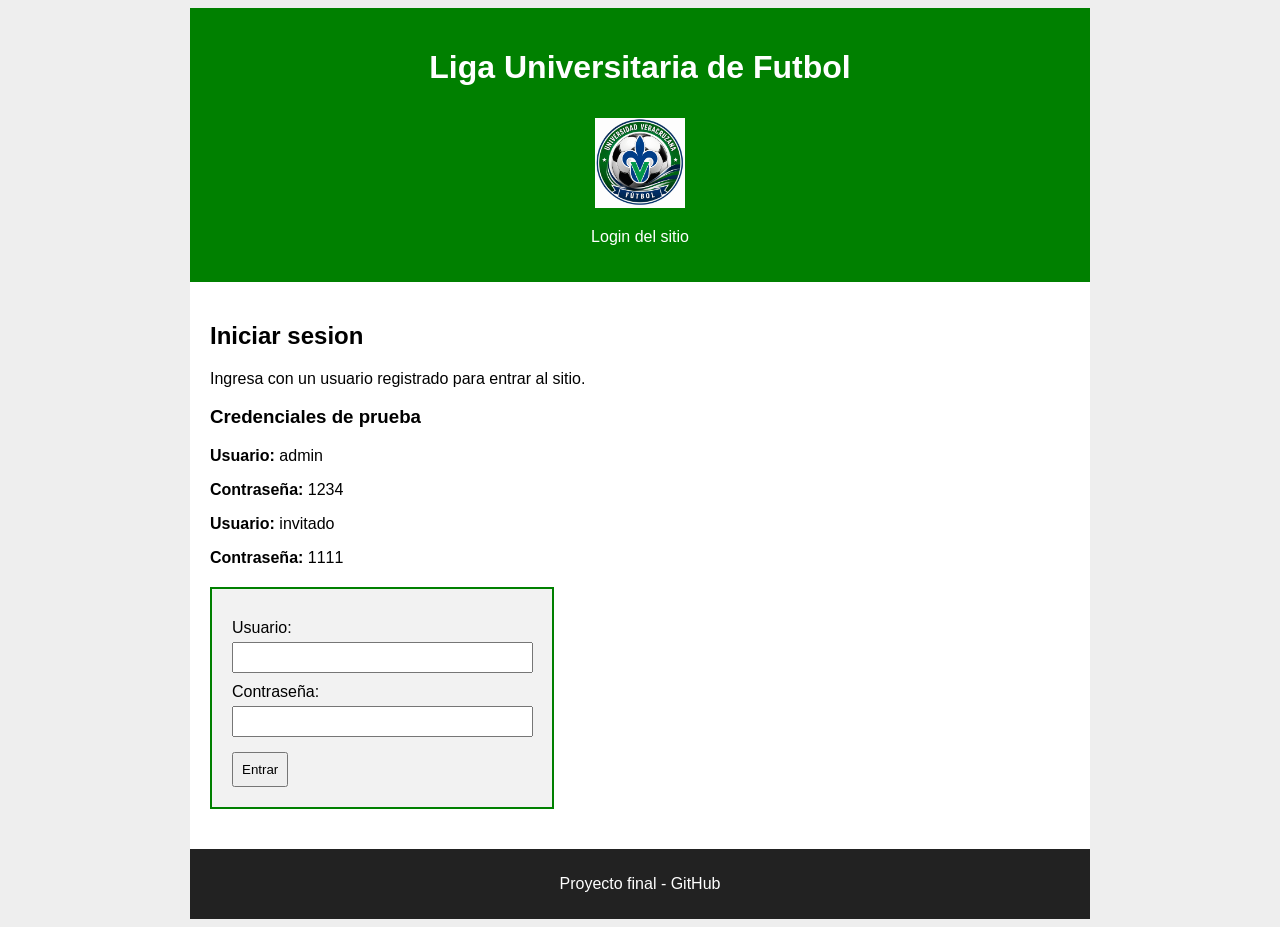
<file: acceso.html>
<!DOCTYPE html>
<html>
<head>
    <title>Login</title>
    <link rel="stylesheet" href="./css/estilos.css">
</head>
<body>

    <div id="contenedor">

        <header id="encabezado">
            <h1>Liga Universitaria de Futbol</h1>
            <img id="logo" src="./img/logouv.png" alt="Logo de la Liga Universitaria de Futbol">
            <p>Login del sitio</p>
        </header>

        <main id="contenido">

            <article>
                <h2>Iniciar sesion</h2>

                <p>
                    Ingresa con un usuario registrado para entrar al sitio.
                </p>

                <div id="credenciales">
                    <h3>Credenciales de prueba</h3>

                    <div class="usuarioPrueba">
                        <p><b>Usuario:</b> admin</p>
                        <p><b>Contraseña:</b> 1234</p>
                    </div>

                    <div class="usuarioPrueba">
                        <p><b>Usuario:</b> invitado</p>
                        <p><b>Contraseña:</b> 1111</p>
                    </div>
                </div>

                <div id="formulario">
                    <label for="usuario">Usuario:</label>
                    <input type="text" id="usuario">

                    <label for="clave">Contraseña:</label>
                    <input type="password" id="clave">

                    <button onclick="validarAcceso()">Entrar</button>
                </div>

                <div id="mensaje">
                </div>
            </article>

        </main>

        <footer id="pie">
            <p>Proyecto final - GitHub</p>
        </footer>

    </div>

    <script src="./js/acceso.js"></script>
</body>
</html>
</file>
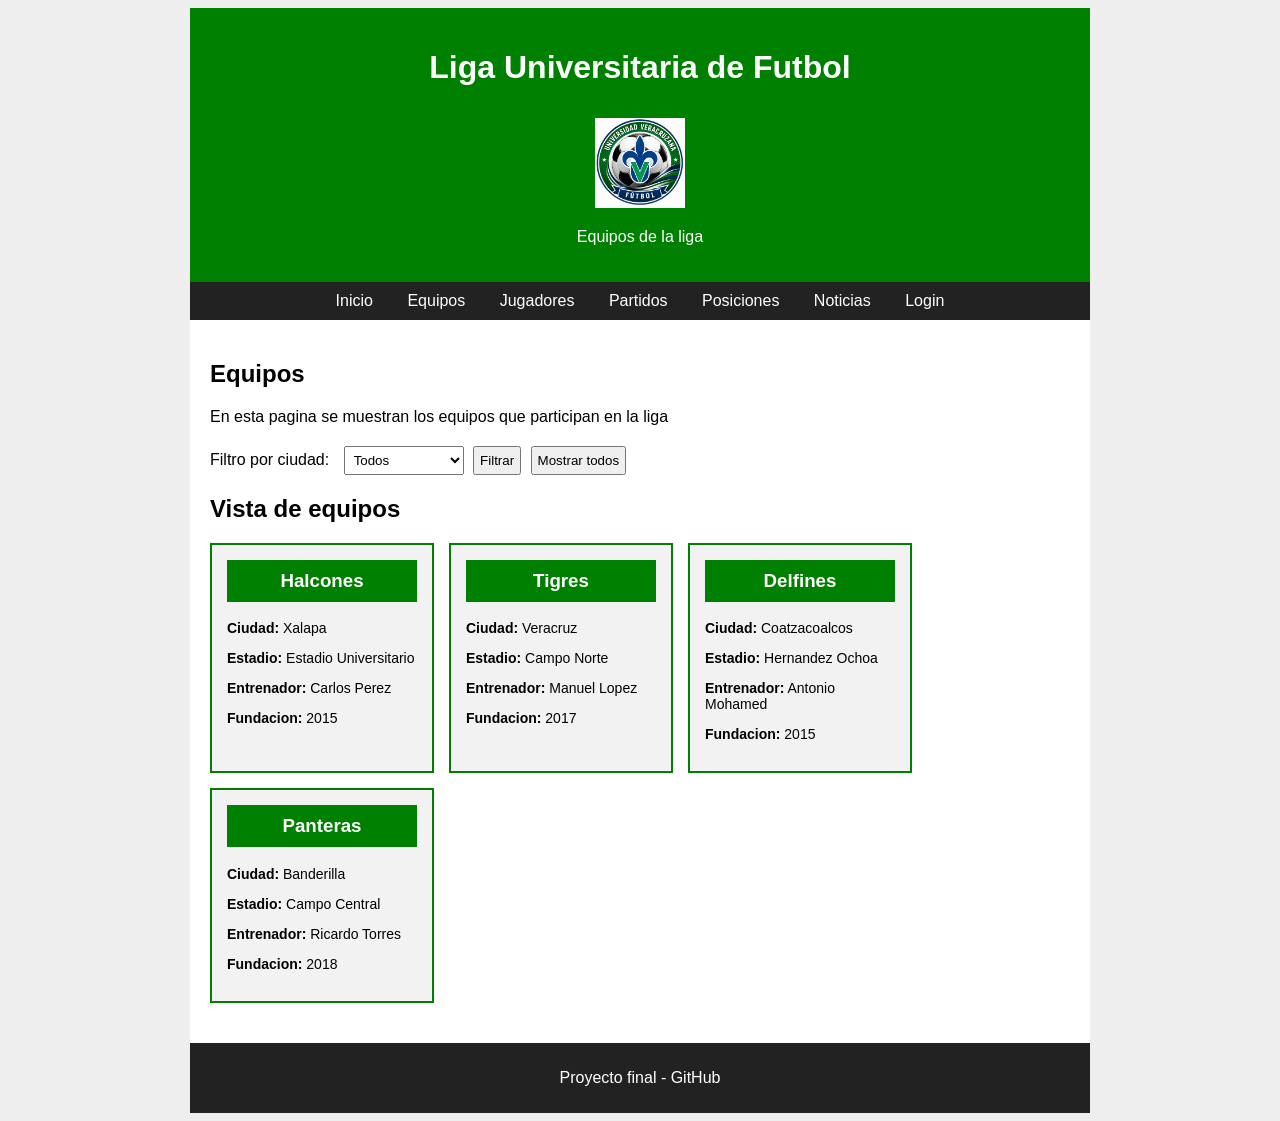
<file: equipos.html>
<!DOCTYPE html>
<html>
<head>
    <title>Equipos</title>
    <link rel="stylesheet" href="css/estilos.css">
</head>
<body onload="cargarEquipos()">

    <div id="contenedor">

        <header id="encabezado">
            <h1>Liga Universitaria de Futbol</h1>
            <img id="logo" src="./img/logouv.png" alt="Logo de la Liga Universitaria de Futbol">
            <p>Equipos de la liga</p>
        </header>

        <nav id="menu">
            <a href="inicio.html">Inicio</a>
            <a href="equipos.html">Equipos</a>
            <a href="jugadores.html">Jugadores</a>
            <a href="partidos.html">Partidos</a>
            <a href="posiciones.html">Posiciones</a>
            <a href="noticias.html">Noticias</a>
            <a href="acceso.html">Login</a>
        </nav>

        <main id="contenido">

            <article>
                <h2>Equipos</h2>

              <p>
                    En esta pagina se muestran los equipos que participan
                    en la liga
             </p>

                <div id="filtros">
                <label for="filtroCiudad">Filtro por ciudad:</label>

                <select id="filtroCiudad">
                    <option value="Todos">Todos</option>
                    <option value="Xalapa">Xalapa</option>
                    <option value="Veracruz">Veracruz</option>
                    <option value="Coatzacoalcos">Coatzacoalcos</option>
                    <option value="Banderilla">Banderilla</option>
                </select>

                <button onclick="filtrarEquipos()">Filtrar</button>
                <button onclick="cargarEquipos()">Mostrar todos</button>
            </div>

            <h2>Vista de equipos</h2>

            <div id="tarjetasEquipos">
            </div>
            </article>

        </main>

        <footer id="pie">
            <p>Proyecto final -  GitHub</p>
        </footer>

    </div>

    <script src="./js/equipos.js"></script>
</body>
</html>
</file>
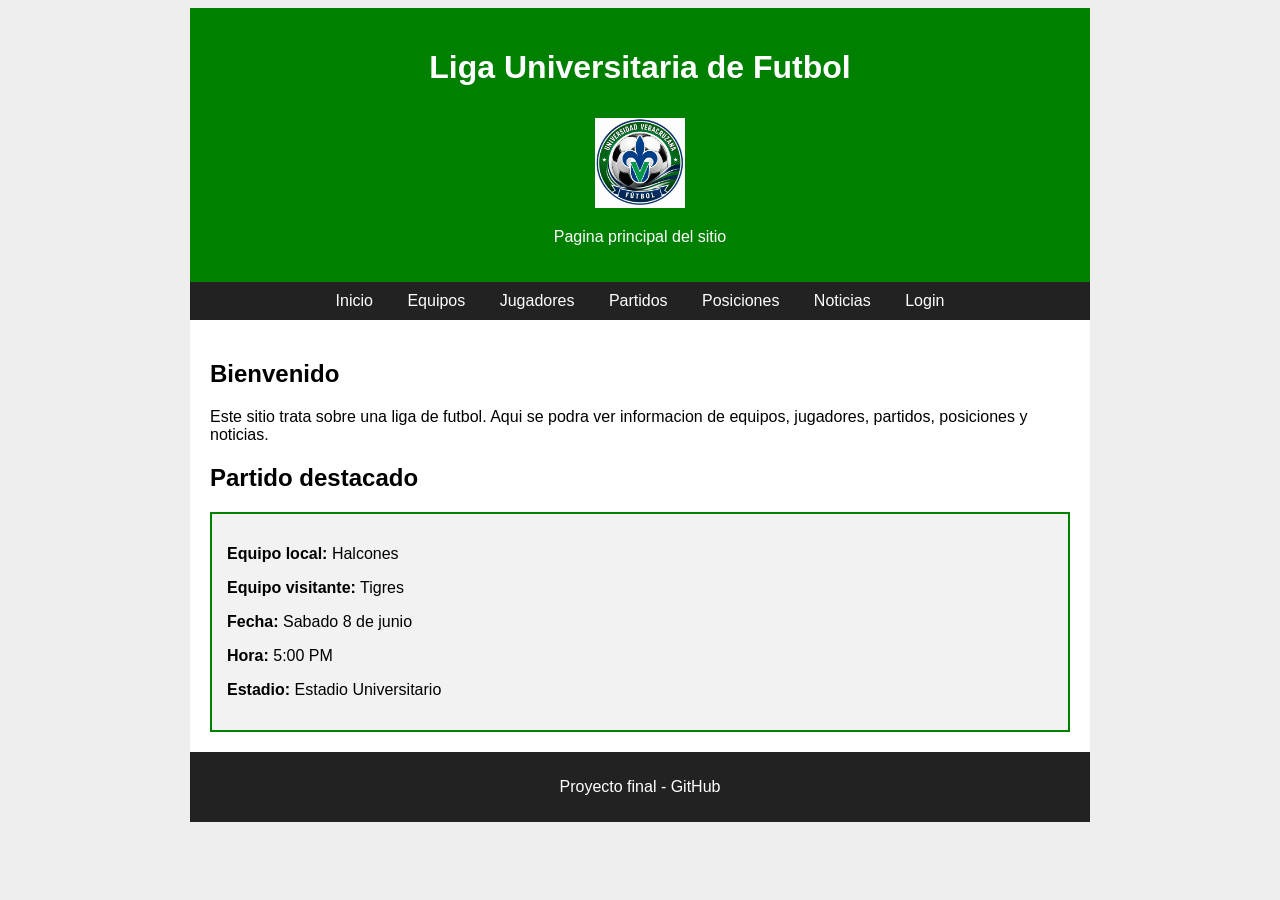
<file: inicio.html>
<!DOCTYPE html>
<html>
<head>
    <title>Liga Universitaria de Futbol</title>
    <link rel="stylesheet" href="css/estilos.css">
</head>
<body onload="mostrarPartido()">

    <div id="contenedor">

        <header id="encabezado">
            <h1>Liga Universitaria de Futbol</h1>
            <img id="logo" src="./img/logouv.png" alt="Logo de la Liga Universitaria de Futbol">
            <p>Pagina principal del sitio</p>
        </header>

        <nav id="menu">
            <a href="inicio.html">Inicio</a>
            <a href="equipos.html">Equipos</a>
            <a href="jugadores.html">Jugadores</a>
            <a href="partidos.html">Partidos</a>
            <a href="posiciones.html">Posiciones</a>
            <a href="noticias.html">Noticias</a>
            <a href="acceso.html">Login</a>
        </nav>

        <main id="contenido">

            <article>
                <h2>Bienvenido</h2>

                <p>
                    Este sitio trata sobre una liga de futbol. Aqui se podra
                    ver informacion de equipos, jugadores, partidos,
                    posiciones y noticias.
                </p>

               
            </article>

            <aside>
                <h2>Partido destacado</h2>

                <div id="partido">
                </div>
            </aside>

        </main>

        <footer id="pie">
            <p>Proyecto final - GitHub</p>
        </footer>

    </div>

    <script src="js/inicio.js"></script>
</body>
</html>
</file>
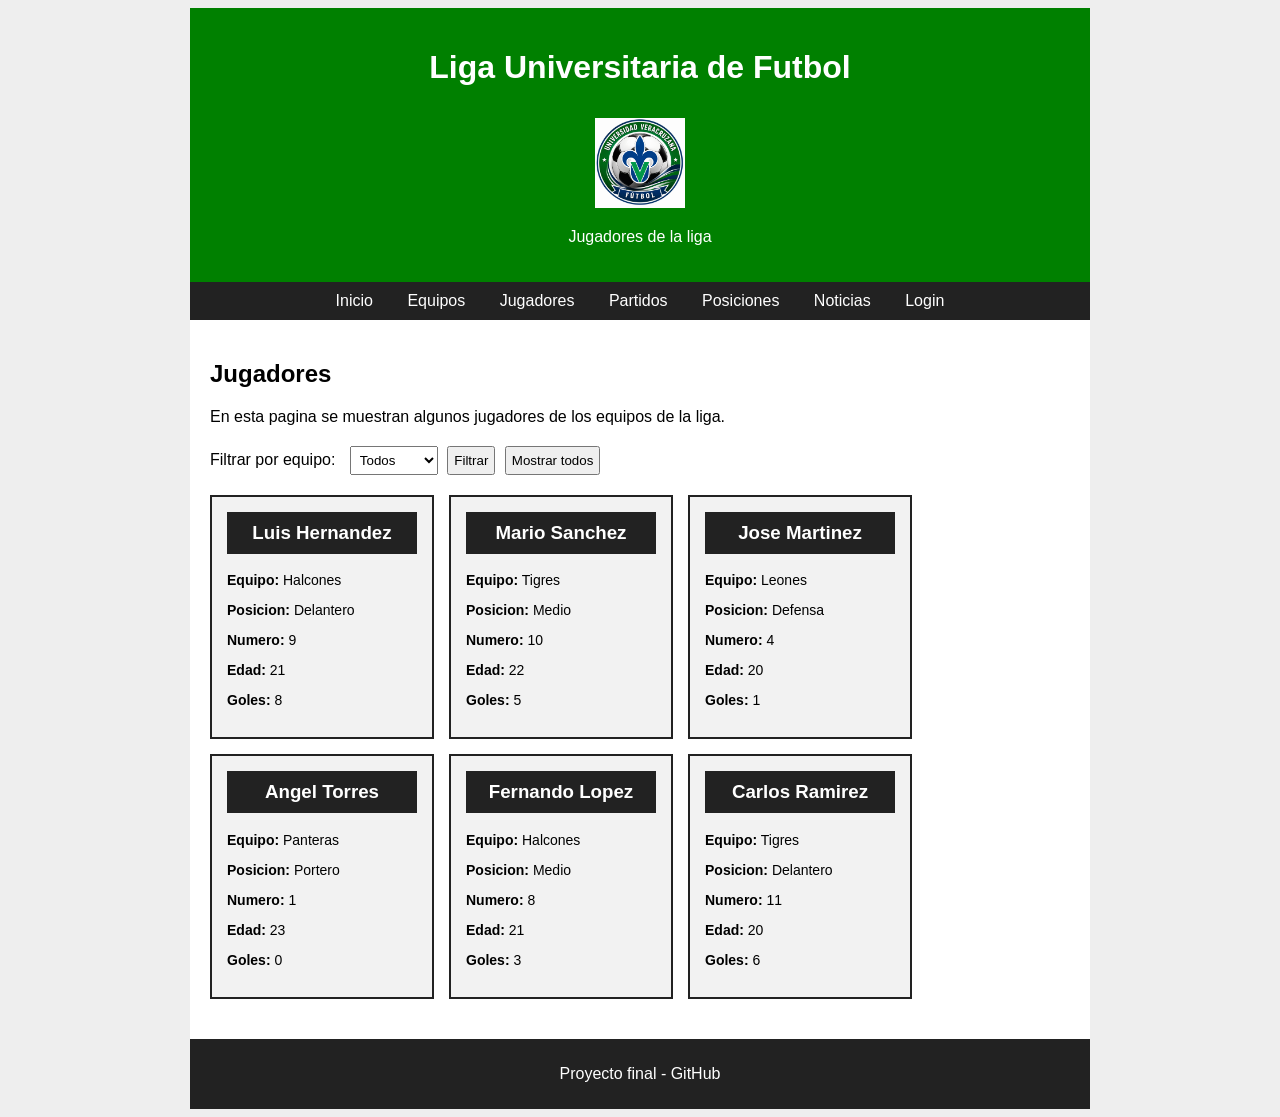
<file: jugadores.html>
<!DOCTYPE html>
<html>
<head>
    <title>Jugadores</title>
    <link rel="stylesheet" href="css/estilos.css">
</head>
<body onload="cargarJugadores()">

    <div id="contenedor">

        <header id="encabezado">
            <h1>Liga Universitaria de Futbol</h1>
            <img id="logo" src="./img/logouv.png" alt="Logo de la Liga Universitaria de Futbol">
            <p>Jugadores de la liga</p>
        </header>

        <nav id="menu">
            <a href="inicio.html">Inicio</a>
            <a href="equipos.html">Equipos</a>
            <a href="jugadores.html">Jugadores</a>
            <a href="partidos.html">Partidos</a>
            <a href="posiciones.html">Posiciones</a>
            <a href="noticias.html">Noticias</a>
            <a href="acceso.html">Login</a>
        </nav>

        <main id="contenido">

            <article>
                <h2>Jugadores</h2>

               <p>
                    En esta pagina se muestran algunos jugadores de los
                    equipos de la liga.
                </p>

            <div id="filtros">
                <label for="filtroEquipo">Filtrar por equipo:</label>

                <select id="filtroEquipo">
                    <option value="Todos">Todos</option>
                    <option value="Halcones">Halcones</option>
                    <option value="Tigres">Tigres</option>
                    <option value="Leones">Leones</option>
                    <option value="Panteras">Panteras</option>
                </select>

                <button onclick="filtrarJugadores()">Filtrar</button>
                <button onclick="cargarJugadores()">Mostrar todos</button>
            </div>

<div id="tarjetasJugadores">
</div>
            </article>

        </main>

        <footer id="pie">
            <p>Proyecto final - GitHub</p>
        </footer>

    </div>

    <script src="js/jugadores.js"></script>
</body>
</html>
</file>
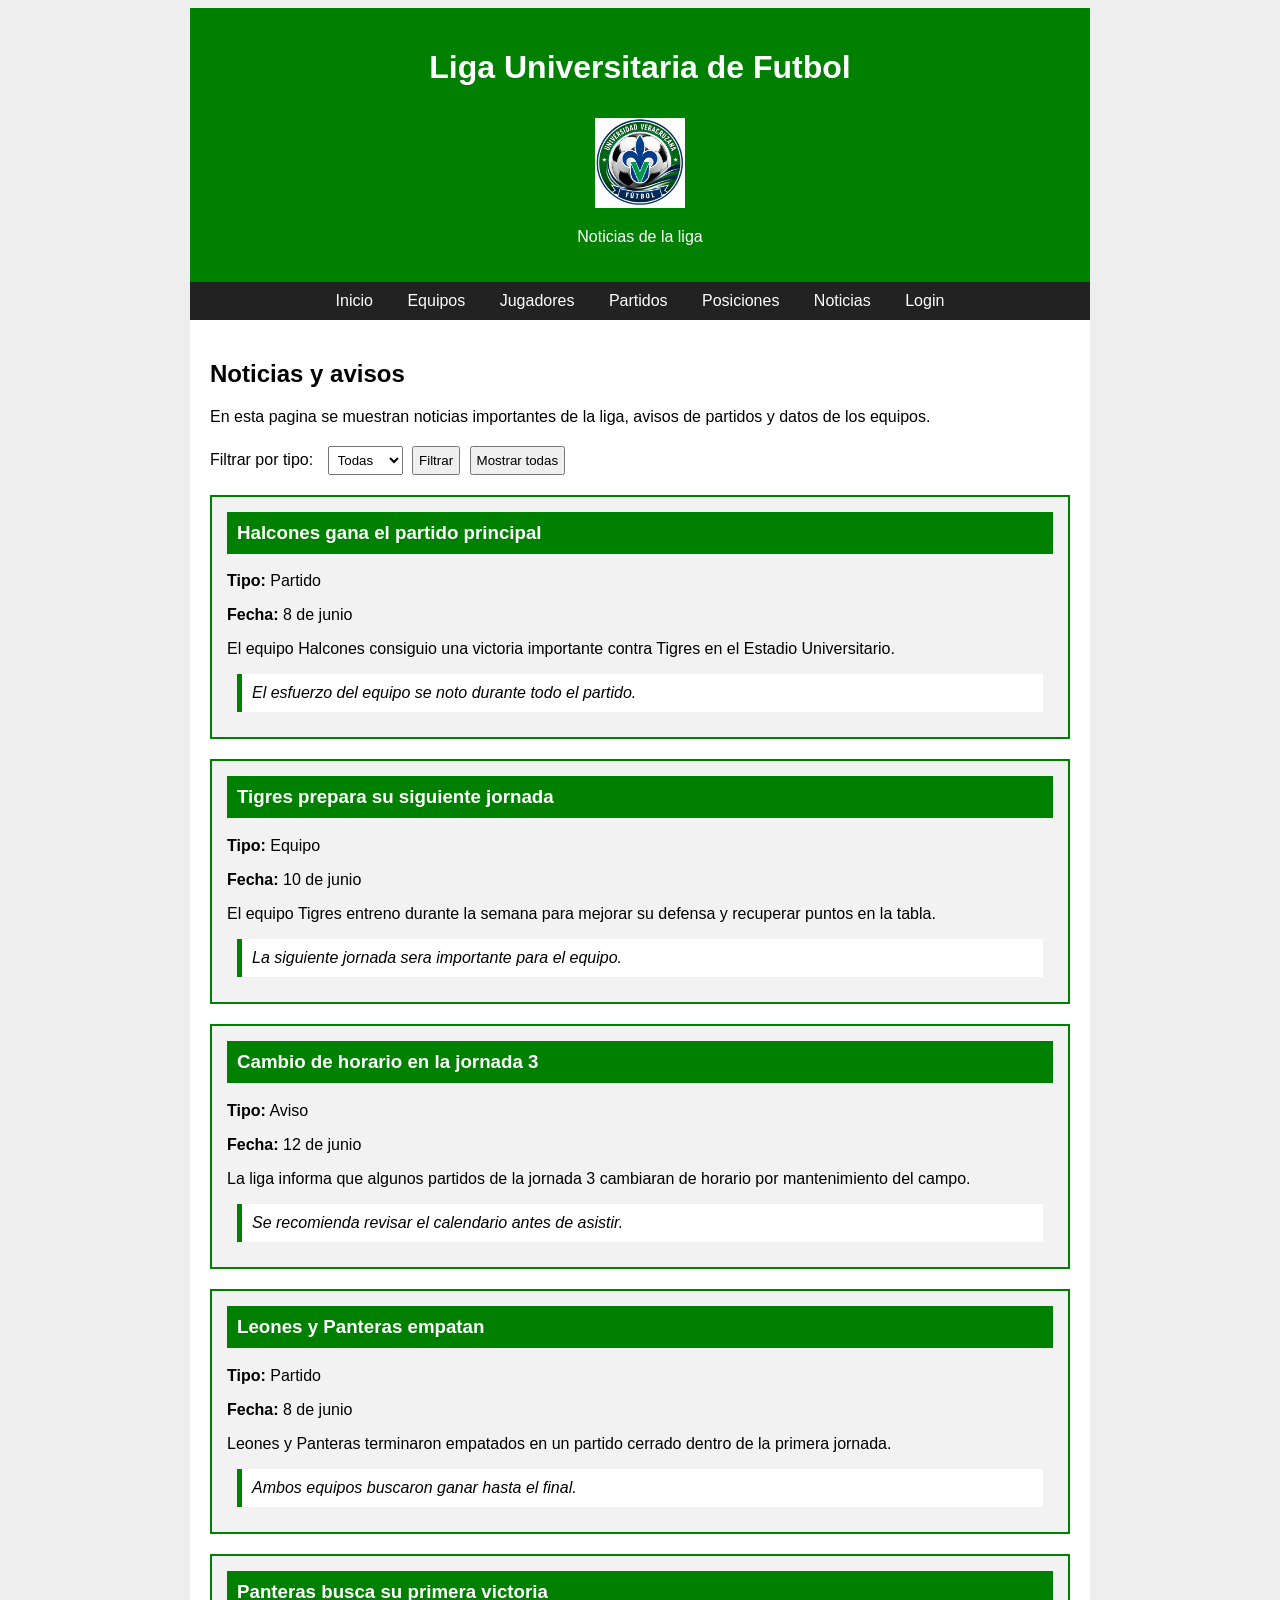
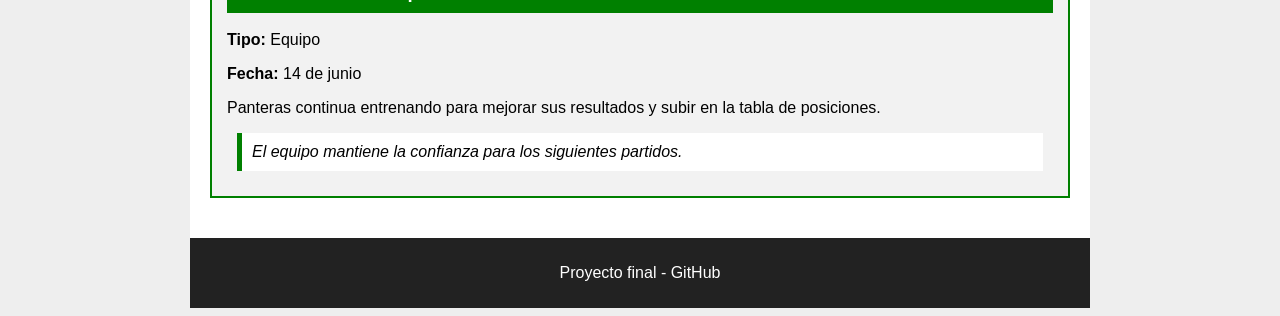
<file: noticias.html>
<!DOCTYPE html>
<html>
<head>
    <title>Noticias</title>
    <link rel="stylesheet" href="./css/estilos.css">
</head>
<body onload="cargarNoticias()">

    <div id="contenedor">

        <header id="encabezado">
            <h1>Liga Universitaria de Futbol</h1>
            <img id="logo" src="./img/logouv.png" alt="Logo de la Liga Universitaria de Futbol">
            <p>Noticias de la liga</p>
        </header>

        <nav id="menu">
           <a href="inicio.html">Inicio</a>
            <a href="equipos.html">Equipos</a>
            <a href="jugadores.html">Jugadores</a>
            <a href="partidos.html">Partidos</a>
            <a href="posiciones.html">Posiciones</a>
            <a href="noticias.html">Noticias</a>
            <a href="acceso.html">Login</a>
        </nav>

        <main id="contenido">

            <article>
                <h2>Noticias y avisos</h2>

                <p>
                    En esta pagina se muestran noticias importantes de la liga,
                    avisos de partidos y datos de los equipos.
                </p>

                <div id="filtros">
                    <label for="filtroTipo">Filtrar por tipo:</label>

                    <select id="filtroTipo">
                        <option value="Todas">Todas</option>
                        <option value="Partido">Partido</option>
                        <option value="Equipo">Equipo</option>
                        <option value="Aviso">Aviso</option>
                    </select>

                    <button onclick="filtrarNoticias()">Filtrar</button>
                    <button onclick="cargarNoticias()">Mostrar todas</button>
                </div>

                <div id="noticias">
                </div>
            </article>

        </main>

        <footer id="pie">
            <p>Proyecto final - GitHub</p>
        </footer>

    </div>

    <script src="./js/noticias.js"></script>
</body>
</html>
</file>
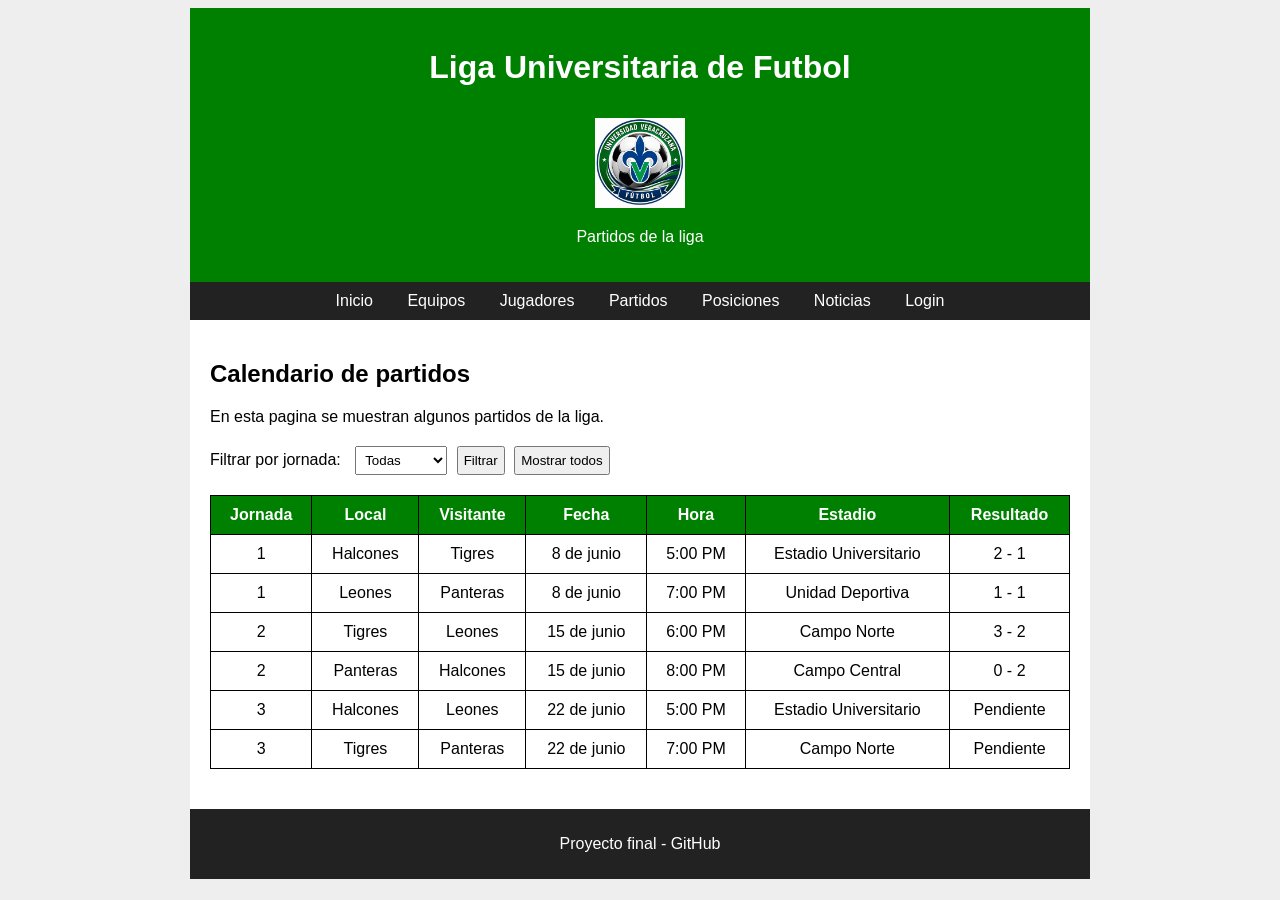
<file: partidos.html>
<!DOCTYPE html>
<html>
<head>
    <title>Partidos</title>
    <link rel="stylesheet" href="css/estilos.css">
</head>
<body onload="cargarPartidos()">

    <div id="contenedor">

        <header id="encabezado">
            <h1>Liga Universitaria de Futbol</h1>
            <img id="logo" src="./img/logouv.png" alt="Logo de la Liga Universitaria de Futbol">
            <p>Partidos de la liga</p>
        </header>

        <nav id="menu">
            <a href="inicio.html">Inicio</a>
            <a href="equipos.html">Equipos</a>
            <a href="jugadores.html">Jugadores</a>
            <a href="partidos.html">Partidos</a>
            <a href="posiciones.html">Posiciones</a>
            <a href="noticias.html">Noticias</a>
            <a href="acceso.html">Login</a>
        </nav>

        <main id="contenido">

            <article>
                <h2>Calendario de partidos</h2>

                <p>
                    En esta pagina se muestran algunos partidos de la liga.
                   
                </p>

                <div id="filtros">
                    <label for="filtroJornada">Filtrar por jornada:</label>

                    <select id="filtroJornada">
                        <option value="Todas">Todas</option>
                        <option value="1">Jornada 1</option>
                        <option value="2">Jornada 2</option>
                        <option value="3">Jornada 3</option>
                    </select>

                    <button onclick="filtrarPartidos()">Filtrar</button>
                    <button onclick="cargarPartidos()">Mostrar todos</button>
                </div>

                <div id="tablaPartidos">
                </div>
            </article>

        </main>

        <footer id="pie">
            <p>Proyecto final - GitHub</p>
        </footer>

    </div>

    <script src="js/partidos.js"></script>
</body>
</html>
</file>
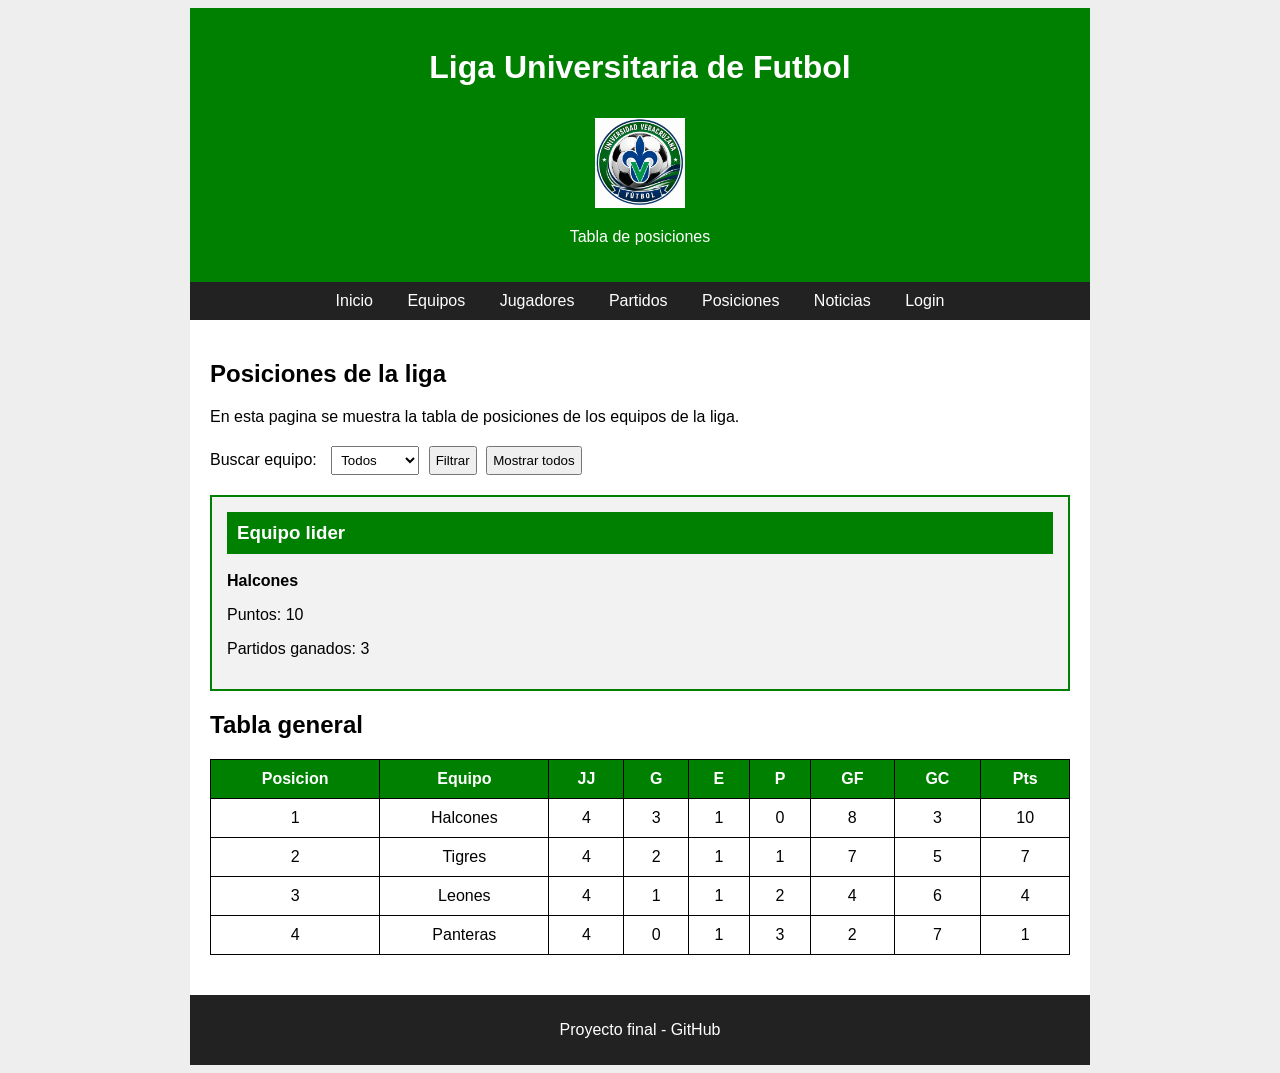
<file: posiciones.html>
<!DOCTYPE html>
<html>
<head>
    <title>Posiciones</title>
    <link rel="stylesheet" href="./css/estilos.css">
</head>
<body onload="cargarPosiciones()">

    <div id="contenedor">

        <header id="encabezado">
            <h1>Liga Universitaria de Futbol</h1>
            <img id="logo" src="./img/logouv.png" alt="Logo de la Liga Universitaria de Futbol">
            <p>Tabla de posiciones</p>
        </header>

        <nav id="menu">
            <a href="inicio.html">Inicio</a>
            <a href="equipos.html">Equipos</a>
            <a href="jugadores.html">Jugadores</a>
            <a href="partidos.html">Partidos</a>
            <a href="posiciones.html">Posiciones</a>
            <a href="noticias.html">Noticias</a>
            <a href="acceso.html">Login</a>
        </nav>

        <main id="contenido">

            <article>
                <h2>Posiciones de la liga</h2>

                <p>
                    En esta pagina se muestra la tabla de posiciones de los
                    equipos de la liga.
                </p>

                <div id="filtros">
                    <label for="filtroEquipo">Buscar equipo:</label>

                    <select id="filtroEquipo">
                        <option value="Todos">Todos</option>
                        <option value="Halcones">Halcones</option>
                        <option value="Tigres">Tigres</option>
                        <option value="Leones">Leones</option>
                        <option value="Panteras">Panteras</option>
                    </select>

                    <button onclick="filtrarPosiciones()">Filtrar</button>
                    <button onclick="cargarPosiciones()">Mostrar todos</button>
                </div>

                <div id="resumenPosiciones">
                </div>

                <h2>Tabla general</h2>

                <div id="tablaPosiciones">
                </div>
            </article>

        </main>

        <footer id="pie">
            <p>Proyecto final - GitHub</p>
        </footer>

    </div>

    <script src="./js/posiciones.js"></script>
</body>
</html>
</file>
<file: css/estilos.css>
body {
    background-color: #eeeeee;
    font-family: Arial;
}

#contenedor {
    width: 900px;
    margin: auto;
    background-color: white;
}

#encabezado {
    background-color: green;
    color: white;
    text-align: center;
    padding: 20px;
}

#menu {
    background-color: #222222;
    padding: 10px;
    text-align: center;
}

#menu a {
    color: white;
    text-decoration: none;
    margin: 10px;
    padding: 5px;
}

#menu a:hover {
    background-color: green;
}

#contenido {
    padding: 20px;
}

#partido {
    border: 2px solid green;
    padding: 15px;
    background-color: #f2f2f2;
}

#pie {
    background-color: #222222;
    color: white;
    text-align: center;
    padding: 10px;
}



table {
    width: 100%;
    border-collapse: collapse;
    margin-top: 20px;
}

th {
    background-color: green;
    color: white;
    padding: 10px;
    border: 1px solid black;
}

td {
    padding: 10px;
    border: 1px solid black;
    text-align: center;
}

article {
    margin-bottom: 20px;
}

#filtros {
    margin-top: 20px;
    margin-bottom: 20px;
}

#filtros label {
    margin-right: 10px;
}

#filtros select {
    padding: 5px;
}

#filtros button {
    padding: 5px;
    margin-left: 5px;
}

.tarjetas {
    display: flex;
    flex-wrap: wrap;
    gap: 15px;
    margin-bottom: 20px;
}

.tarjeta {
    width: 190px;
    background-color: #f2f2f2;
    border: 2px solid green;
    padding: 15px;
}

.tarjeta h3 {
    background-color: green;
    color: white;
    padding: 10px;
    margin-top: 0px;
    text-align: center;
}

.tarjeta p {
    font-size: 14px;
}

.jugador {
    border: 2px solid #222222;
}

.jugador h3 {
    background-color: #222222;
}

.resumen {
    background-color: #f2f2f2;
    border: 2px solid green;
    padding: 15px;
    margin-top: 20px;
    margin-bottom: 20px;
}

.resumen h3 {
    background-color: green;
    color: white;
    padding: 10px;
    margin-top: 0px;
}

.noticias {
    margin-top: 20px;
}

.noticia {
    background-color: #f2f2f2;
    border: 2px solid green;
    padding: 15px;
    margin-bottom: 20px;
}

.noticia h3 {
    background-color: green;
    color: white;
    padding: 10px;
    margin-top: 0px;
}

.noticia blockquote {
    background-color: white;
    border-left: 5px solid green;
    margin: 10px;
    padding: 10px;
    font-style: italic;
}

#formulario {
    background-color: #f2f2f2;
    border: 2px solid green;
    padding: 20px;
    width: 300px;
    margin-top: 20px;
}

#formulario label {
    display: block;
    margin-top: 10px;
}

#formulario input {
    width: 95%;
    padding: 6px;
    margin-top: 5px;
}

#formulario button {
    margin-top: 15px;
    padding: 8px;
}

.correcto {
    background-color: #d7ffd7;
    border: 1px solid green;
    padding: 10px;
    width: 300px;
}

.incorrecto {
    background-color: #ffd7d7;
    border: 1px solid red;
    padding: 10px;
    width: 300px;
}

#logo {
    width: 90px;
    height: 90px;
    margin-top: 10px;
}

@media screen and (max-width: 700px) {
    #contenedor {
        width: 95%;
    }

    #menu a {
        display: block;
        margin: 5px;
    }

    #contenido {
        padding: 10px;
    }

    .tarjeta {
        width: 90%;
    }

    table {
        font-size: 12px;
    }

    th {
        padding: 5px;
    }

    td {
        padding: 5px;
    }

    #formulario {
        width: auto;
    }

    #credenciales {
        width: auto;
    }

    .correcto {
        width: auto;
    }

    .incorrecto {
        width: auto;
    }
}
</file>
